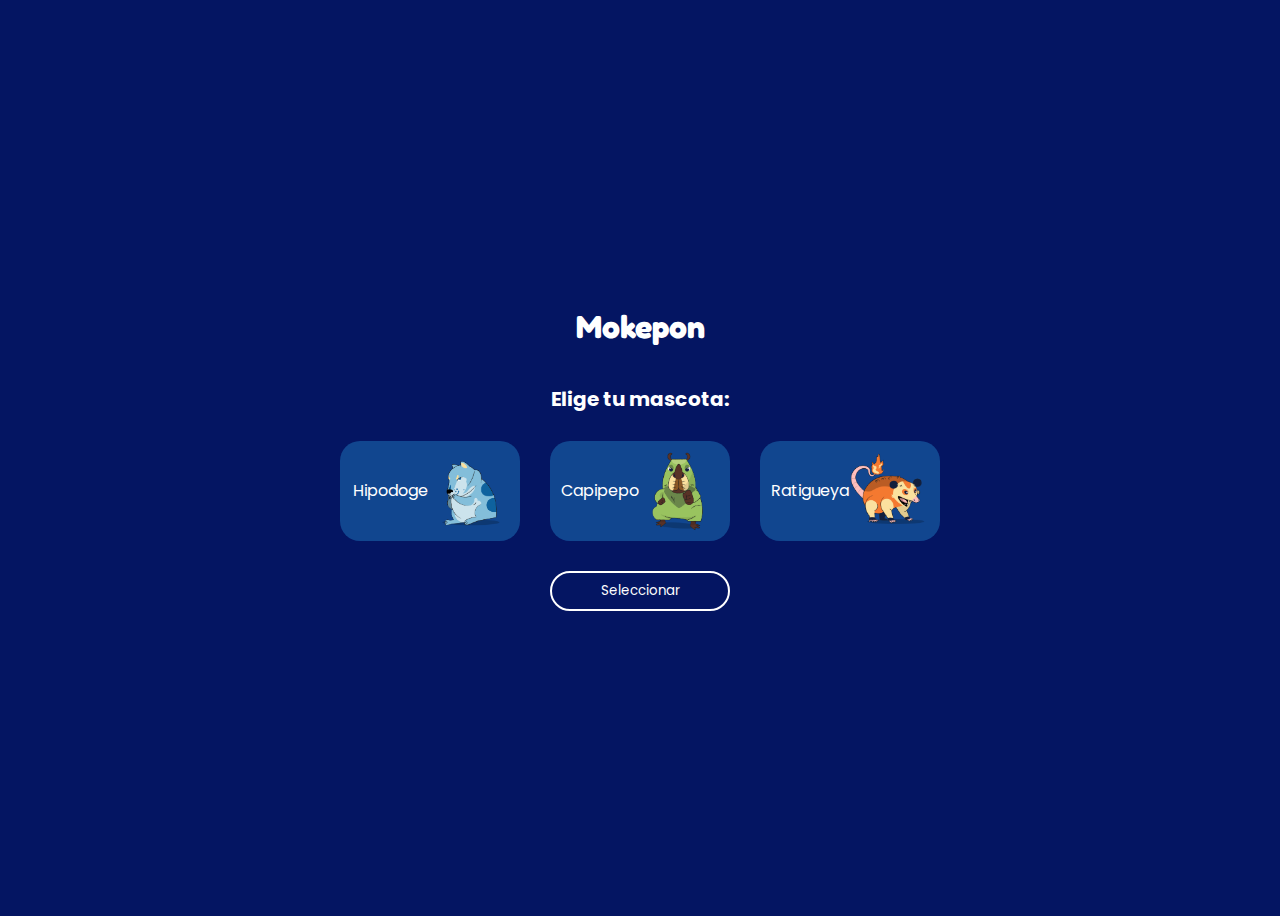
<file: clases iniciales/clases repaso/index.html>
<!DOCTYPE html>
<html>
    <head>
        <meta charset="utf-8" />
        <title>MOKEPON!</title>
        <meta name="viewport" content="width=device-width, initial-scale=1" />
        <link rel="stylesheet" href="stile.css">
        <script src="repaso.js"></script>
    </head>
    <body>
        <section id="seleccionar-mascota">
            <h1 class="titulo">Mokepon</h1>
            <h2 class="subtitulo">Elige tu mascota:</h2>

            <div class="tarjetas">
                <label class="tarjeta-de-mokepon" for="hipodoge">
                    <p>Hipodoge</p>
                    <img src="./assets/mokepons_mokepon_hipodoge_attack.webp" alt="Hipodoge" />
                </label>
                <input type="radio" name="mascota" id="hipodoge" />
                
                <label class="tarjeta-de-mokepon" for="capipepo">
                    <p>Capipepo</p>
                    <img src="./assets/mokepons_mokepon_capipepo_attack.webp" alt="Capipepo" />
                </label>
                <input type="radio" name="mascota" id="capipepo" />
                
                <label class="tarjeta-de-mokepon" for="ratigueya">
                    <p>Ratigueya</p>
                    <img src="./assets/mokepons_mokepon_ratigueya_attack.webp" alt="Ratigueya" />
                </label>
                <input type="radio" name="mascota" id="ratigueya" />
            </div>

            <button id="boton-mascota">Seleccionar</button>
        </section>

        <section id="seleccionar-ataque">
            <h1 class="titulo">Mokepon</h1>
            <h2 class="subtitulo">Elige tu ataque:</h2>

            <div class="contenedor-ataques">
                <button id="boton-fuego" disabled>Fuego 🔥</button>
                <button id="boton-agua" disabled>Agua 💧</button>
                <button id="boton-tierra" disabled>Tierra 🌱</button>

            </div>
               <div id="mensajes">
                <p id="resultado">Mucha suerte</p> 
                <section id="reiniciar">
                    <button id="boton-reiniciar">Reiniciar</button>
                </section>
            </div>

            <div class="ataques"> 
                <div class="ataques-jugador">
                    <p id="vidas-jugador">3</p> 
                    <p id="mascota-jugador"></p>
                    <div id="ataques-del-jugador"></div>

                </div>
                <div class="ataques-enemigo">
                    <p id="vidas-enemigo">3</p> 
                    <p id="mascota-enemigo"></p> 
                    <div id="ataques-del-enemigo"></div>
                    
                </div> 
            </div>
        </section>

    </body>
</html>
</file>
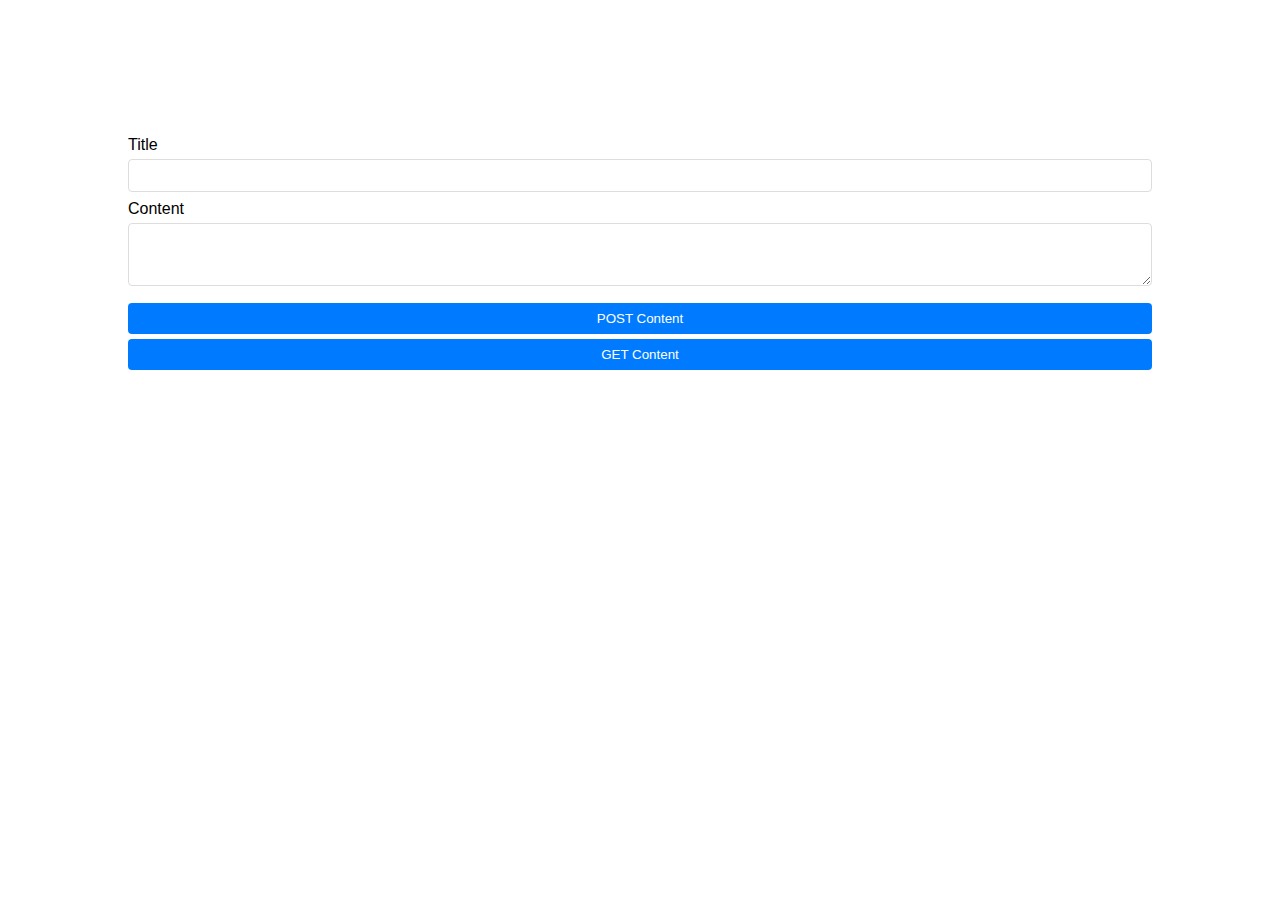
<file: Asincronismo.html>
<!DOCTYPE html>
<html lang="en">

<head>
  <meta charset="UTF-8">
  <meta name="viewport" content="width=device-width, initial-scale=1.0">
  <title>Asincronismo</title>
  <link rel="stylesheet" href="Asincronismo.css">

</head>

<body>

  <section id="new-post">
    <form>
      <div class="form-control">
        <label for="title">Title</label>
        <input type="text" id="title" />
      </div>
      <div class="form-control">
        <label for="content">Content</label>
        <textarea rows="3" id="content"></textarea>
      </div>
      <button type="submit">POST Content</button>
    </form>
  </section>

  <section id="available-posts">
    <button>GET Content</button>
    <section id="posts-container" class="posts"></section>
  </section>

  <script src="Asincronismo.js"></script>
</body>

</html>
</file>
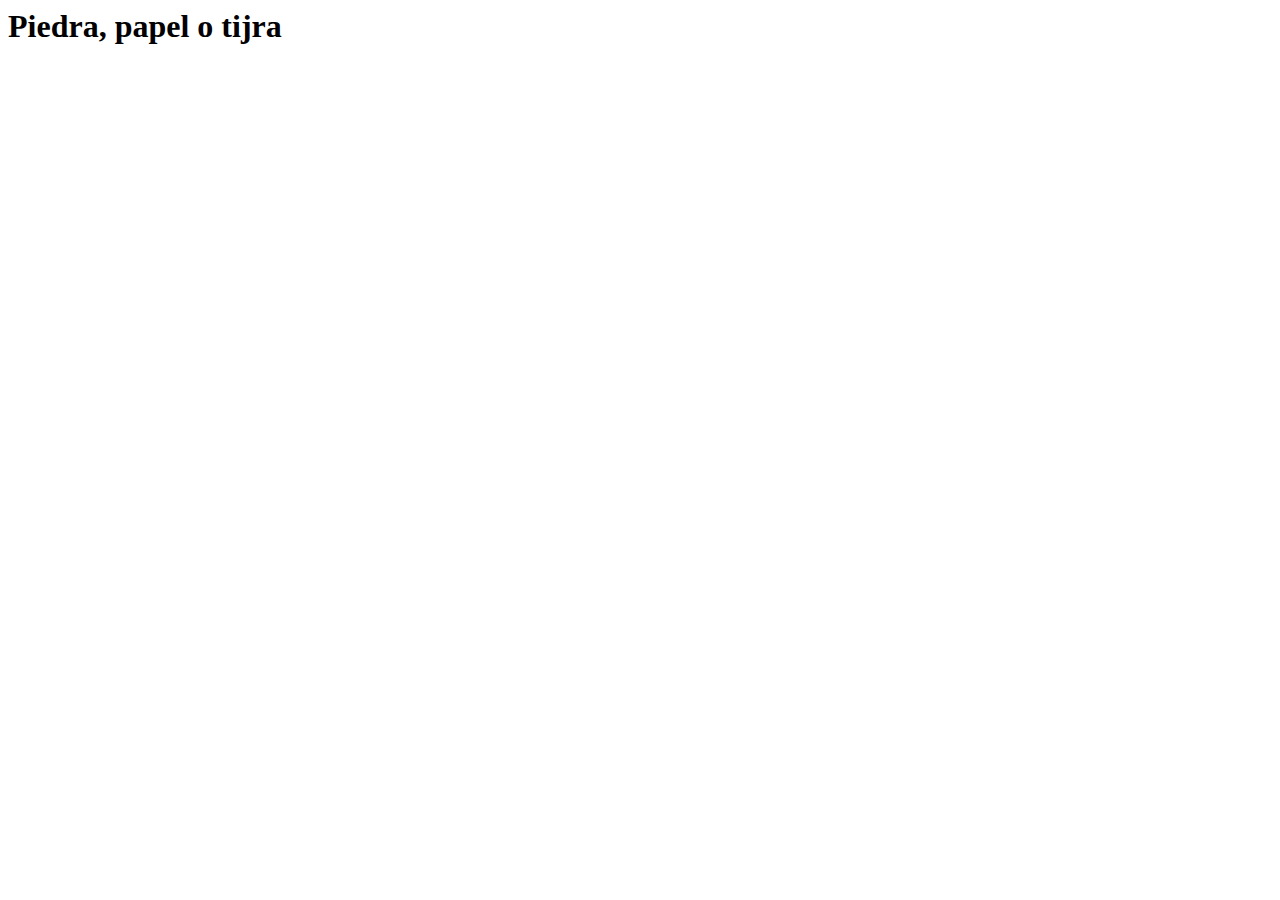
<file: clases iniciales/clases iniciales/repaso.html>
<html>
  <head>
    <meta charset="utf-8" />
    <title>Mi primera programada</title>

    <script>
      function aleatorio(min, max) {
        return Math.floor(Math.random() * (max - min + 1) + min)
      }

      function eleccion(jugada) {
        let resultado = ""
        if(jugada == 1) {
          resultado = "Piedra 🪨"
        } else if (jugada == 2) {
          resultado = "Papel 📃"
        } else if (jugada == 3) {
          resultado = "Tijera ✂️"
        } else {
          resultado = "MAL ELEGIDO"
        }
        return resultado
      }

      // 1 es piedra, 2 es papel, 3 es tijera
      let jugador = 0
      let pc = 0
      let triunfos = 0
      let perdidas = 0
      
      while (triunfos < 3 && perdidas < 3) {
        pc = aleatorio(1,3)
        jugador = prompt("Elige: 1 para piedra, 2 para papel, 3 para tijera")
        // alert("Elegiste " + jugador)

        alert("PC elige " + eleccion(pc))
        alert("Tú eliges " + eleccion(jugador))
        
        // COMBATE
        if (pc == jugador) {
          alert("EMPATE")
        } else if (jugador == 1 && pc == 3) {
          alert("GANASTE")
          triunfos = triunfos + 1
        } else if (jugador == 2 && pc == 1) {
          alert("GANASTE")
          triunfos = triunfos + 1
        } else if (jugador == 3 && pc == 2) {
          alert("GANASTE")
          triunfos = triunfos + 1
        } else {
          alert("PERDISTE")
          perdidas = perdidas + 1
        }
      }
      
      alert("Ganaste " + triunfos + " veces. Perdiste " + perdidas + " veces.")
    </script>
  </head>
  <body>
    <h1>Piedra, papel o tijra</h1>
  </body>
</html>
</file>
<file: clases iniciales/clases repaso/stile.css>
@import url('https://fonts.googleapis.com/css2?family=Fredoka:wght@300..700&family=Poppins:ital,wght@0,100;0,200;0,300;0,400;0,500;0,600;0,700;0,800;0,900;1,100;1,200;1,300;1,400;1,500;1,600;1,700;1,800;1,900&display=swap');

body {
    font-family: "Poppins", sans-serif;
    background-color: #041562;


}

#seleccionar-mascota, #seleccionar-ataque {
    display: flex;
    justify-content: center;
    align-items: center;
    flex-direction: column;
    height: 100vh;
}
.titulo {
font-family: "Fredoka", sans-serif;
 color: white;
 font-size: 32px;
}
.subtitulo {
   color: white;
   font-size: 20px;
}


.tarjetas, .contenedor-ataques {
    display: flex;
    gap: 10px;
}

.tarjeta-de-mokepon {
   width: 180px;
   height: 100px;
   background-color: #11468f;
   padding: 10px;
   box-sizing: border-box;
   margin: 10px;
   border-radius: 20px;
   display: flex;
   color: white;
   justify-content: center;
   align-items: center;
   
}

.tarjeta-de-mokepon img {
    width: 80px;

}

#boton-mascota {
     width: 180px;
     height: 40px;
     border-radius: 20px;
     background: transparent;
     border: 2px solid white;
     color: white;
     font-family: "Poppins", sans-serif;
     margin: 20px 0px;
}


.contenedor-ataques button {
    background-color: #11468f;
    padding: 10px;
    box-sizing: border-box;
    border-radius: 20px;
    border-color: transparent;
    width: 180px;
    color: white;
    font-family: "Poppins", sans-serif;
}

#mensajes {
    width: 280px;
    background: #EEEEEE;
    padding: 20px;
    margin-top: 20px;
    border-radius: 20px;
    display: flex;
    align-items: center;
    flex-direction: column;
}


input {
    display: none;
}

input:checked + .tarjeta-de-mokepon {
    border: 2px solid #00ff00;
}

#boton-reiniciar {
    border: none;
    color: #11468f;
    font-family: "Poppins", sans-serif;    

}

.ataques {
    display: grid;
    grid-template-columns: 100px 100px;
    color: white;
}

#vidas-jugador, #vidas-enemigo {
    font-size: 32px;
    margin-top: 0px;
}

.ataques-jugador, .ataques-enemigo {
    display: flex;
    flex-direction: column;
    align-items: center;
}

@media (max-width: 360px) {
    .tarjetas, .contenedor-ataques {
        flex-direction: column;
    }
}
</file>
<file: Asincronismo.css>
body {
      font-family: sans-serif;
      margin: 0;
      padding: 10%;
    }

    input,
    textarea,
    select,
    button {
      width: 100%;
      padding: 8px;
      margin-top: 5px;
      border-radius: 4px;
      border: 1px solid #ddd;
      box-sizing: border-box;
    }

    button {
      background-color: #007bff;
      color: white;
      border: none;
      cursor: pointer;
    }

    button:focus {
      outline: none;
    }

    button:hover,
    button:active {
      background: #0056b3;
    }

    .form-control {
      margin: 0.5rem 0;
    }

    .posts {
      list-style: none;
      margin: 0;
      padding: 0;
      display: grid;
      grid-template-columns: repeat(1, 1fr);
      /* Por defecto, una columna */
      gap: 1rem;
    }

    .post-item {
      margin: 1rem 0;
      border-radius: 4px;
      border: 1px solid #ddd;
      padding: 1rem;
    }

    .post-item h2,
    .post-item p {
      margin: 0.5rem 0;
    }


    .post-item h2 {
      font-size: 1rem;
      color: #414141;
    }

    .post-item p {
      font-size: 0.85rem;
      color: #666;
    }

    .post-item button {
      background: #f72222;
    }

    .post-item button:hover,
    .post-item button:active {
      background: #dd2929;
    }

    @media (min-width: 600px) {

      /* Tablet */
      .posts {
        grid-template-columns: repeat(2, 1fr);
        /* Dos columnas en tabletas */
      }
    }

    @media (min-width: 900px) {

      /* Desktop */
      .posts {
        grid-template-columns: repeat(3, 1fr);
        /* Tres columnas en escritorio */
      }
}
</file>
